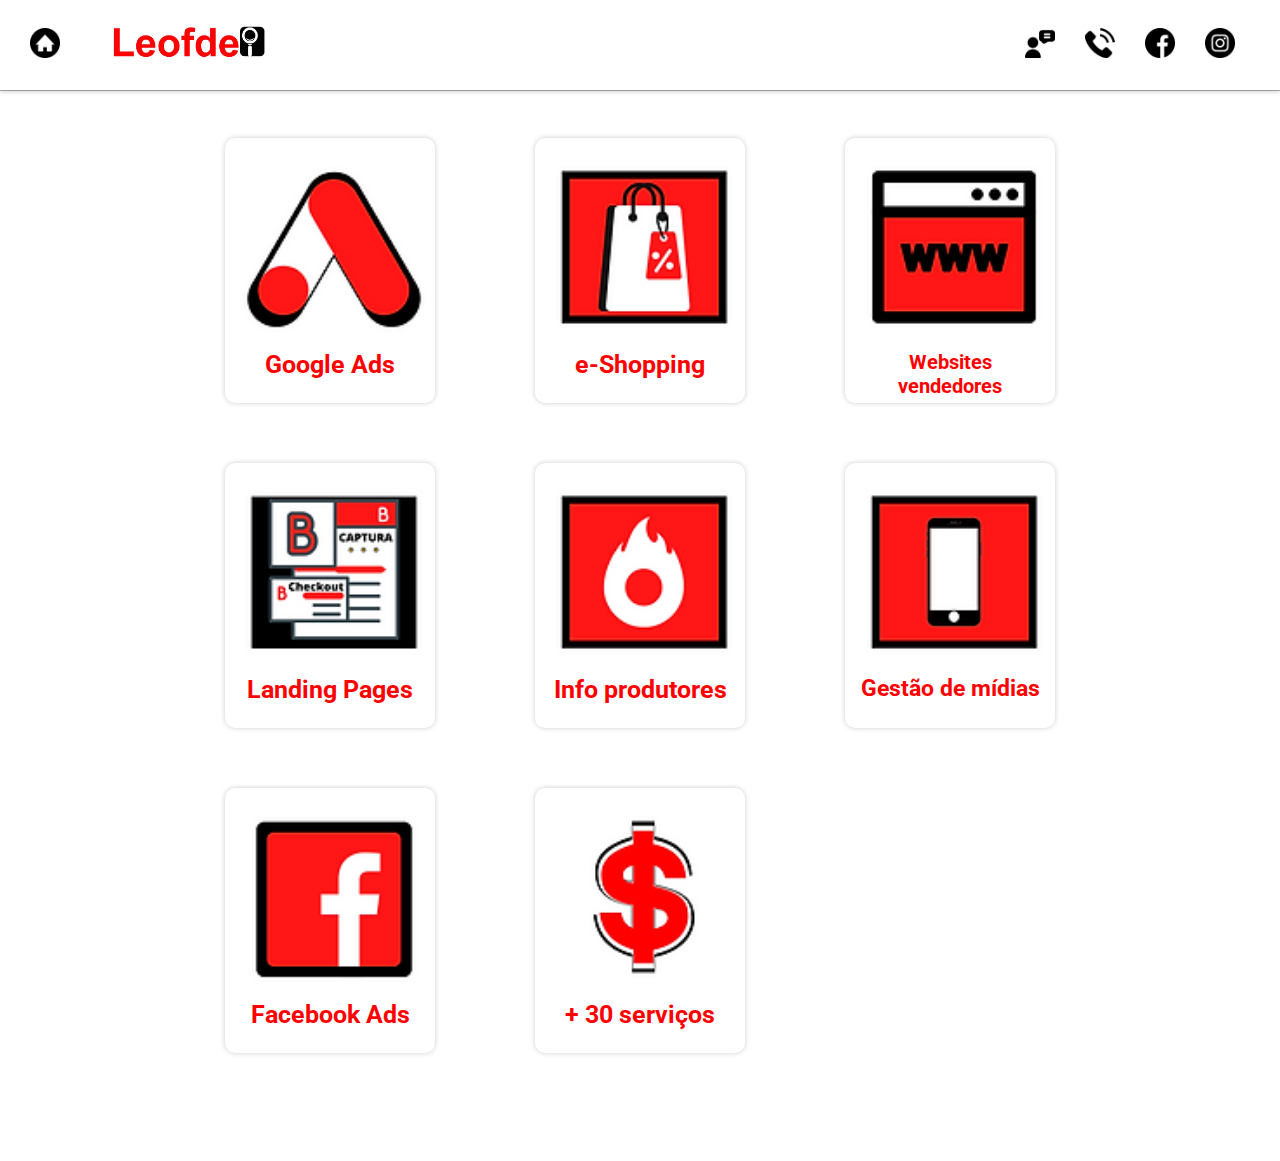
<file: index.html>
<!DOCTYPE html>
<html lang="en">
<head>
    <meta charset="UTF-8">
    <meta name="viewport" content="width=device-width, initial-scale=1.0">
    <title>Projeto Integrado</title>
    <link rel="stylesheet" href="general.css">
    <link rel="stylesheet" href="header.css">
    <link rel="stylesheet" href="responsivity.css">
    <link rel="preconnect" href="https://fonts.googleapis.com">
    <link rel="preconnect" href="https://fonts.gstatic.com" crossorigin>
    <link href="https://fonts.googleapis.com/css2?family=Roboto:ital,wght@0,100;0,300;0,400;0,500;0,700;0,900;1,100;1,300;1,400;1,500;1,700;1,900&display=swap" 
    rel="stylesheet">
</head>
<body>
    <header class="header">
        <div class="left-section">
            <div class="home-container">
                <a href="index.html"><img class="icons" src="Images/botao-home.png"></a>
                <div class="tooltip">Página Inicial</div>
            </div>
            <div><img class="header-logo" src="Images/LOGO leofd.png"></div>
        </div>
        <div class="right-section">
            <div class="feedback-container">
            <a href="form.html" target="_blank"><img class="icons" src="Images/pergunta-do-cliente.png"></a>
            <div class="tooltip">Feedback</div>
            </div>
            <div class="fale-conosco-container">
            <img class="icons" src="Images/telefone.png">
            <div class="tooltip">Fale Conosco</div>
            </div>
            <div class="facebook-container">
                <img class="icons" src="Images/facebook.png">
                <div class="tooltip">Siga nossas redes!</div>
            </div>
            <div class="instagram-container">
                <a><img class="icons" src="Images/instagram.png"></a>
                <div class="tooltip">Siga nossas redes!</div>
            </div>
              
        </div>
    </header>
    <div class="content">
        <div class="services-grid">
            <div class="service">
                <img class="service-img" src="Images/service-1.png">
                <div class="service-info">
                    <div class="service-title">
                        <p>Google Ads</p>
                    </div>
                    <div class="service-subtitle service-subtitle-formatation">
                        <p class="service-subtittle-text line-height-adjust">Seja encontrado por quem realmente está buscando pelo seus produtos ou serviços.</p>
                    </div>
                </div>
            </div>

            <div class="service">
                <img class="service-img" src="Images/service-2.png">
                <div class="service-info">
                        <div class="service-title">
                            <p>e-Shopping</p>
                        </div>
                    <div class="service-subtitle service-subtitle-formatation">
                        <p class="service-subtittle-text line-height-adjust">Tenha sua empresa nessa novidade do mercado para que as pessoas vejam você.</p>
                    </div>
                </div>
            </div>

            <div class="service">
                <img class="service-img" src="Images/service-3.png">
                <div class="service-info">
                        <div class="service-title large-title-formatation">
                            <p>Websites vendedores</p>
                    </div>
                    <div class="service-subtitle">
                        <p class="service-subtittle-text line-height-adjust">Sua empresa merece um site profissional. E que converta visitantes em vendas.</p>
                    </div>
                </div>
            </div>

            <div class="service">
                <img class="service-img" src="Images/service-4.png">
                <div class="service-info">
                        <div class="service-title">
                            <p>Landing Pages</p>
                        </div>
                    <div class="service-subtitle">
                        <p class="service-subtittle-text service-subtitle-formatation line-height-adjust">Crie páginas específicas para um determinado produto ou serviço, com foco em conversão.</p>
                    </div>
                </div>
            </div>

            <div class="service">
                <img class="service-img" src="Images/service-5.png">
                <div class="service-info">
                        <div class="service-title">
                            <p>Info produtores</p>
                        </div>
                    <div class="service-subtitle">
                        <p class="service-subtittle-text service-subtitle-formatation line-height-adjust">Te ajudamos com o tráfego de clientes para o lançamento dos seus produtos digitais.</p>
                    </div>
                </div>
            </div>

            <div class="service">
                <img class="service-img" src="Images/service-6.png">
                <div class="service-info">
                        <div class="service-title large-title-formatation-midias">
                            <p>Gestão de mídias</p>
                        </div>
                    <div class="service-subtitle">
                        <p class="service-subtittle-text service-subtitle-formatation">Tenha sucesso visando encontrar o equilíbrio entre atendimento ao cliente, criação de conteúdo e análise de resultados dentro dos canais sociais.</p>
                    </div>
                </div>
            </div>

            <div class="service">
                <img class="service-img" src="Images/service-7.png">
                <div class="service-info">
                        <div class="service-title">
                            <p>Facebook Ads</p>
                        </div>
                    <div class="service-subtitle">
                        <p class="service-subtittle-text service-subtitle-formatation line-height-adjust">Promova seus posts. Conquiste mais fãs. Alcance milhares de potenciais clientes!</p>
                    </div>
                </div>
            </div>

            <div class="service">
                <img class="service-img" src="Images/service-8.png">
                <div class="service-info">
                        <div class="service-title">
                            <p>+ 30 serviços</p>
                        </div>
                    <div class="service-subtitle">
                        <p class="service-subtittle-text service-subtitle-formatation line-height-adjust">Temos mais de 30 serviços e produtos dos mais variados no Marketing digital e consultoria.</p>
                    </div>
                </div>
            </div>

        </div>
    </div>

</body>
</html>
</file>
<file: general.css>
p{
    margin: 0;
    font-family: Roboto, Arial;
}

body{
    padding-bottom: 100px;
    padding-top: 70px;
    display: flex;
    justify-content: center;
}

.content{
    width: 100vw;
    text-align: center;
    display: flex;
    justify-content: center;
}

.services-grid{
    display: grid;
    grid-template-columns: 210px 210px 210px;
    grid-column-gap: 100px;
}

.service{
    padding: 10px;
    margin-top: 60px;
    box-shadow: 0 0 5px rgba(50, 50, 50, 0.25);
    border-radius: 10px;
    height: 245px;
    overflow: hidden;
    transition-duration: 0.5s;
    cursor: pointer;
}

.service:hover{
    height: 350px;
}

.service-img{
    height: 198px;
}

.service-title-grid{
    display: grid;
    grid-template-columns: 140px 1fr;
    grid-column-gap: 5px;
}

.service-title{
    color: red;
    font-size: 25px;
    font-weight: 700;
    margin-bottom: 15px;
    display: flex;
    align-items: center;
    justify-content: center;
}

.large-title-formatation{
    font-size: 20px;
}

.large-title-formatation-midias{
    font-size: 23px;
}

.service-subtitle{
    margin-bottom: 9px;
}

.service-subtitle-formatation{
    margin-top: 25px;
}

.service-subtittle-text{
    color: rgb(141, 139, 139);
    font-size: 14px;
    line-height: 16px;
    text-align: justify;
    word-spacing: 1px;
}

.line-height-adjust{
    line-height: 22px;
}
</file>
<file: header.css>
.header{
    display: flex;
    align-items: center;
    justify-content: space-between;
    position: fixed;
    top: 0;
    left: 0;
    right: 0;
    height: 90px;
    background-color: white;
    border-bottom: 1px solid rgb(160, 158, 158);
    box-shadow: 0 0 5px rgba(0, 0, 0, 0.25);
}

.header-logo{
    height: 90px;
    margin-left: 15px;
    margin-bottom: 5px;
}

.right-section{
    display: flex;
    align-items: center;
    margin-right: 30px;
}

.left-section{
    margin-left: 15px;
    display: flex;
    align-items: center;
}

.icons{
    height: 30px;
    margin: 15px;
    cursor: pointer;
}

.fale-conosco-container .feedback-container .facebook-container .instagram-container .home-container{
    position: relative;
    display: flex;
    justify-content: center;
    align-items: center;
}

.feedback-container .tooltip, .fale-conosco-container .tooltip, .facebook-container .tooltip, .instagram-container .tooltip,
.home-container .tooltip{
    font-family: Roboto, Arial;
    position: absolute;
    background-color: gray;
    color: white;
    padding-top: 4px;
    padding-bottom: 4px;
    padding-left: 8px;
    padding-right: 8px;
    border-radius: 2px;
    font-size: 12px;
    bottom: -15px;
    opacity: 0;
    transition: 0.15s;
    pointer-events: none;
    white-space: nowrap;
}

.feedback-container:hover .tooltip, .fale-conosco-container:hover .tooltip, 
.facebook-container:hover .tooltip, .instagram-container:hover .tooltip, .home-container:hover .tooltip{
    opacity: 1;
}
</file>
<file: responsivity.css>
/* Grid responsivity */
@media (min-width: 831px) and (max-width: 1200px){
    .services-grid{
        grid-template-columns: 210px 210px 210px;
    }
}


@media (min-width: 530px) and (max-width: 830px){
    .services-grid{
        grid-template-columns: 210px 210px;
    }
}

@media(max-width: 530px){
    .services-grid{
        grid-template-columns: 210px;
    }

}

/* Header responsivity */
@media(max-width: 400px){
    .icons{
        height: 20px;
        margin: 8px;
    }

    .header-logo{
        height: 46px;
        margin-left: 9px;
        margin-right: 6px;
        margin-bottom: 5px;
    }
}

@media(min-width: 400px) and (max-width: 530px){

    .icons{
        height: 28px;
        margin: 8px;
    }

    .header-logo{
        height: 58px;
        margin-left: 9px;
        margin-right: 6px;
        margin-bottom: 5px;
    }
}

@media(min-width: 530px) and (max-width: 630px){

    .icons{
        height: 32px;
        margin: 8px;
    }

    .header-logo{
        height: 62px;
        margin-left: 9px;
        margin-right: 6px;
        margin-bottom: 5px;
    }
}

/* Text size responsivity */

@media(max-width: 330px){

    .feedback-title{
        font-size: 16px;
    }
}


@media(min-width: 330px) and (max-width: 400px){
    
    .feedback-title{
        font-size: 20px;
    }
}

/* Submit button */
@media(max-width: 285px){
    .submit-btn{
        font-size: 8px;
    }
}

@media(min-width: 285px) and (max-width: 500px){
    .submit-btn{
        font-size: 12px;
    }
}
</file>
